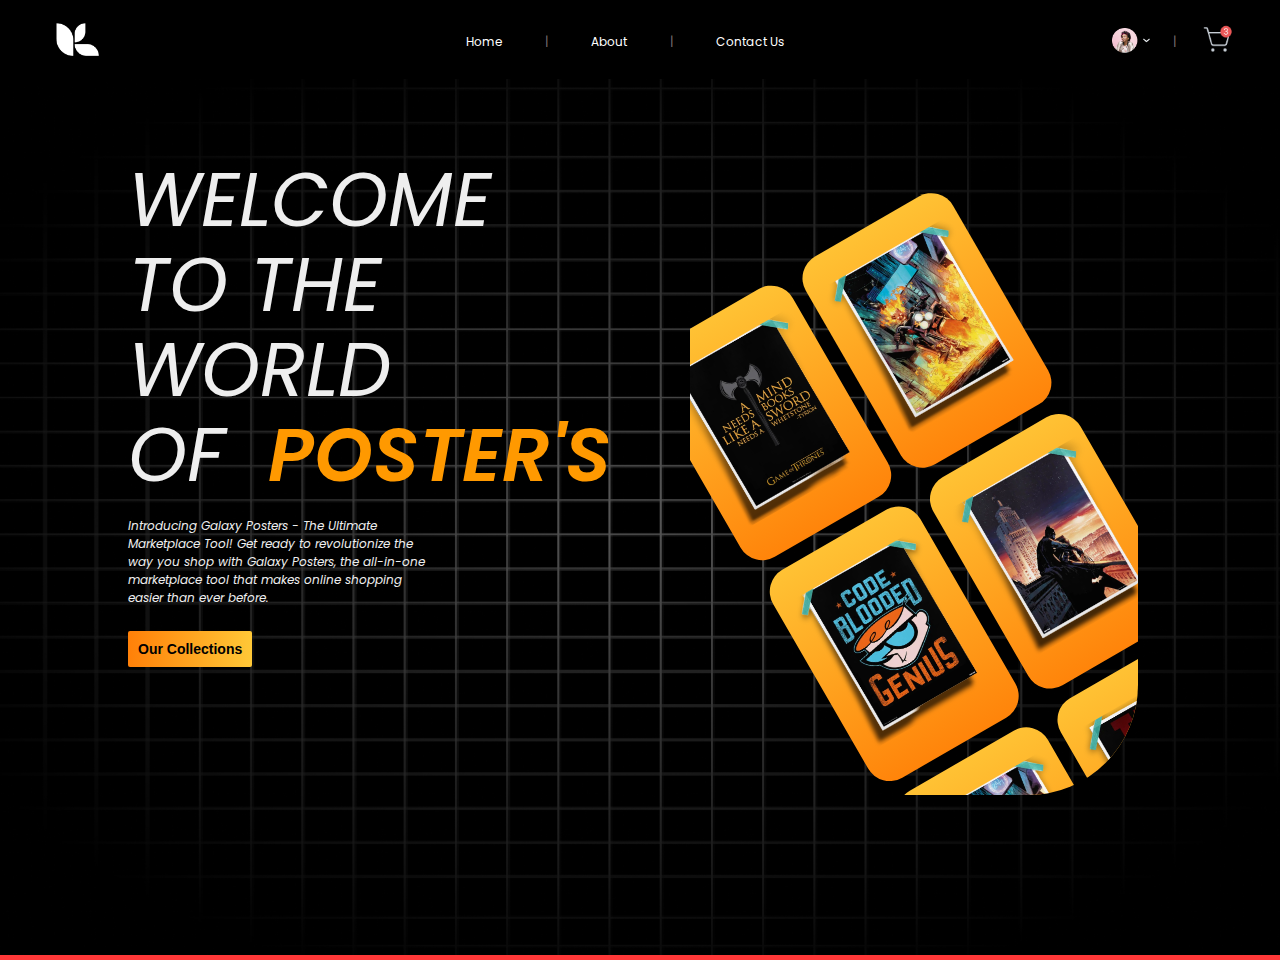
<file: index.html>
<!DOCTYPE html>
<html lang="en">

<head>
    <meta charset="UTF-8">
    <meta name="viewport" content="width=device-width, initial-scale=1.0">
    <title>Document</title>
    <link rel="stylesheet" href="index.css">
</head>

<body>
    <div class="container">
        <header>
            <nav>
                <div class="logo">
                    <img src="image/logo.png" alt="">

                </div>
                <div class="home_contents">
                    <a href="">Home</a>
                    <a class="v_line" href="">|</a>
                    <a href="">About</a>
                    <a class="v_line" href="">|</a>
                    <a href="">Contact Us</a>
                </div>
                <div class="nav_part2">
                    <div class="account_icon">
                        <img src="image/account_icon.png" alt="">
                    </div>
                    <div>
                        <a class="v_line" href="">|</a>
                    </div>

                    <div class="cart">
                        <img src="image/cart.png" alt="">
                    </div>
                    <a class="menu" href="Menu">Menu</a>

                </div>
            </nav>
        </header>

        <div class="landing_page" style="border-bottom: 5px solid rgb(255, 56, 56);">
            <img src="image/bg_Rectangle.png" alt="">
            <div class="left">
                <h1> WELCOME <br>
                    TO THE WORLD <br> OF</h1>
                <h1 class="posters">&nbsp; POSTER'S </h1>
                <p>Introducing Galaxy Posters - The Ultimate Marketplace Tool! Get ready to revolutionize the way you
                    shop with Galaxy Posters, the all-in-one marketplace tool that makes online shopping easier than
                    ever before.</p>

                <button> <a href="collections.html">Our Collections</a></button>
<!-- <hr> -->

            </div>
            <div class="right">
                <div class="circle">
                    <div class="moving">
                        <div class="container1">
                            <div class="up">
                                <img src="image/poster2.png" alt="">

                            </div>
                            <div class="up">
                                <img src="image/superman1.png" alt="">

                            </div>
                            <div class="up">
                                <img src="image/batman4.png" alt="">

                            </div>
                            <div class="up">
                                <img src="image/superman.png" alt="">


                            </div>
                            <div class="up">
                                <img src="image/batman1.png" alt="">

                            </div>
                            <div class="up">
                                <img src="image/poster2.png" alt="">

                            </div>
                            <div class="up">
                                <img src="image/superman1.png" alt="">

                            </div>
                            <div class="up">
                                <img src="image/batman4.png" alt="">

                            </div>
                            <div class="up">
                                <img src="image/superman.png" alt="">


                            </div>
                            <div class="up">
                                <img src="image/poster2.png" alt="">

                            </div>
                            <div class="up">
                                <img src="image/superman1.png" alt="">

                            </div>
                            <div class="up">
                                <img src="image/batman4.png" alt="">

                            </div>
                            <div class="up">
                                <img src="image/superman.png" alt="">


                            </div>
                        </div>
                        <div class="container2">
                            <div class="down">
                                <img src="image/poster3.png" alt="">
                            </div>
                            <div class="down">
                                <img src="image/poster1.png" alt="">
                            </div>
                            <div class="down">
                                <img src="image/poster2.png" alt="">
                            </div>
                            <div class="down">
                                <img src="image/superman3.png" alt="">
                            </div>
                            <div class="down">
                                <img src="image/superman.png" alt="">
                            </div>
                            <div class="down">
                                <img src="image/batman1.png" alt="">
                            </div>
                            <div class="down">
                                <img src="image/poster3.png" alt="">
                            </div>
                            <div class="down">
                                <img src="image/poster1.png" alt="">
                            </div>
                            <div class="down">
                                <img src="image/poster2.png" alt="">
                            </div>
                            <div class="down">
                                <img src="image/superman3.png" alt="">
                            </div>
                            <div class="down">
                                <img src="image/superman.png" alt="">
                            </div>
                            <div class="down">
                                <img src="image/batman1.png" alt="">
                            </div>
                        </div>
                    </div>

                </div>




            </div>

        </div>


    </div>

</body>

</html>
</file>
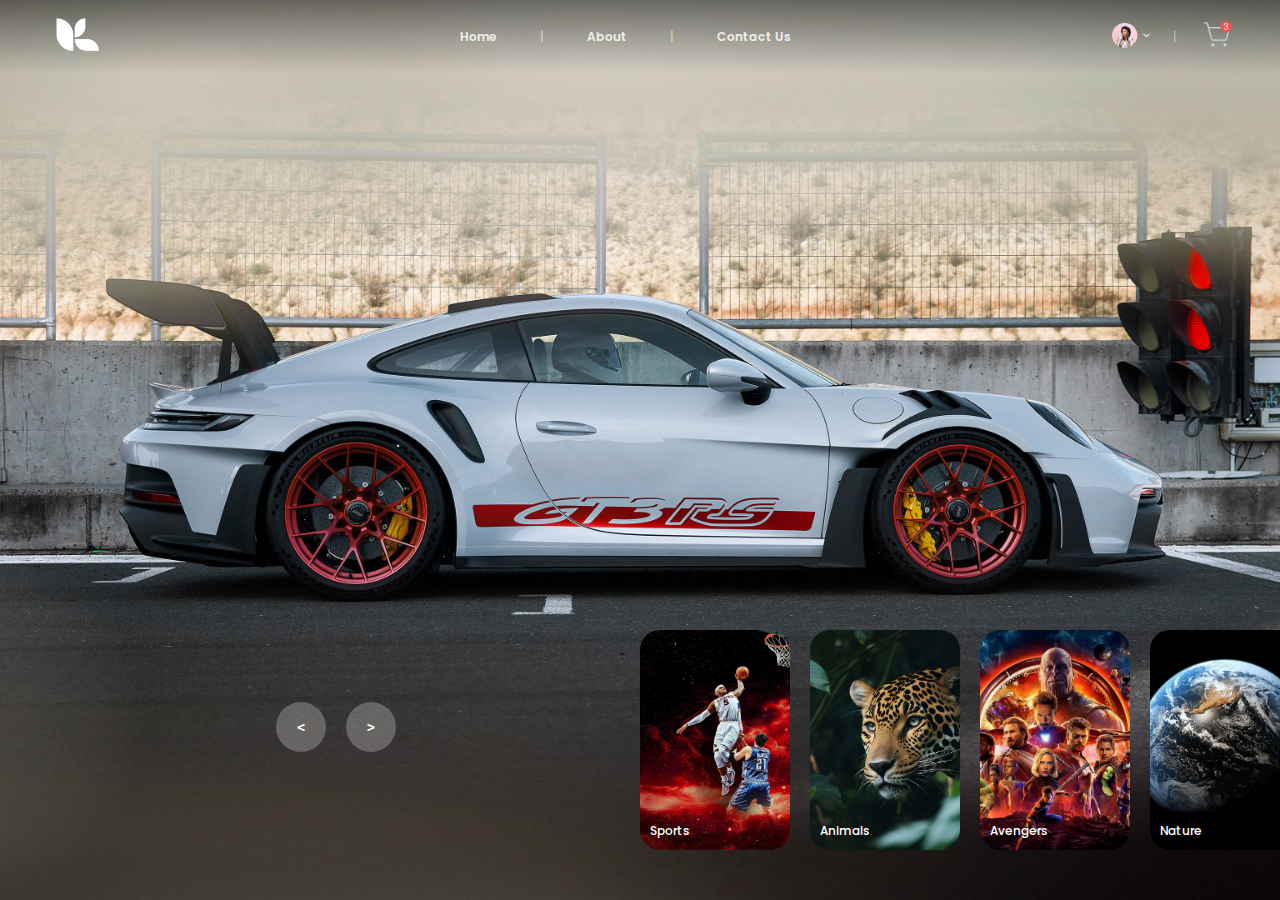
<file: collections.html>
<!DOCTYPE html>
<html lang="en">

<head>
    <meta charset="UTF-8">
    <meta name="viewport" content="width=device-width, initial-scale=1.0">
    <title>Document</title>
    <link rel="stylesheet" href="collections.css">
</head>

<body>
    <header>
        <nav>
            <div class="logo">
                <img src="image/logo.png" alt="">

            </div>
            <div class="home_contents">
                <a href="">Home</a>
                <a class="v_line" href="">|</a>
                <a href="">About</a>
                <a class="v_line" href="">|</a>
                <a href="">Contact Us</a>
            </div>
            <div class="nav_part2">
                <div class="account_icon">
                    <img  src="image/account_icon.png" alt="">
                </div>
                <div>
                    <a class="v_line" href="">|</a>
                </div>

                <div class="cart">
                    <img  src="image/cart.png" alt="">
                </div>
            </div>

        </nav>
    </header>

    <!-- carousel -->
    <div class="carousel">
        <!-- list item -->
        <div class="list">
            <div class="item cars">
                <img src="image/cars1.jpg">
                <div class="content">
                    <div class="author">GALAXY OF POSTERS</div>
                    <div class="title">POSTERS THAT INSPIRE</div>
                    <div class="topic">CARS</div>
                    <div class="des">
                        <!-- lorem 50 -->
                        Lorem ipsum dolor, sit amet consectetur adipisicing elit. Ut sequi, rem magnam nesciunt minima
                        placeat, itaque eum neque officiis unde, eaque optio ratione aliquid assumenda facere ab et
                        quasi ducimus aut doloribus non numquam. Explicabo, laboriosam nisi reprehenderit tempora at
                        laborum natus unde. Ut, exercitationem eum aperiam illo illum laudantium?
                    </div>
                    <div class="buttons">
                        <button>EXPLORE MORE</button>
                    </div>
                </div>
            </div>
            <div class="item">
                <img src="image/sports.jpg">
                <div class="content">
                    <div class="author">GALAXY OF POSTERS</div>
                    <div class="title">POSTERS THAT INSPIRE</div>
                    <div class="topic">SPORTS</div>
                    <div class="des">
                        Lorem ipsum dolor, sit amet consectetur adipisicing elit. Ut sequi, rem magnam nesciunt minima
                        placeat, itaque eum neque officiis unde, eaque optio ratione aliquid assumenda facere ab et
                        quasi ducimus aut doloribus non numquam. Explicabo, laboriosam nisi reprehenderit tempora at
                        laborum natus unde. Ut, exercitationem eum aperiam illo illum laudantium?
                    </div>
                    <div class="buttons">
                        <button>EXPLORE MORE</button>
                    </div>
                </div>
            </div>
            <div class="item">
                <img src="image/img4.jpg">
                <div class="content">
                    <div class="author">GALAXY OF POSTERS</div>
                    <div class="title">POSTERS THAT INSPIRE</div>
                    <div class="topic">ANIMALS</div>
                    <div class="des">
                        Lorem ipsum dolor, sit amet consectetur adipisicing elit. Ut sequi, rem magnam nesciunt minima
                        placeat, itaque eum neque officiis unde, eaque optio ratione aliquid assumenda facere ab et
                        quasi ducimus aut doloribus non numquam. Explicabo, laboriosam nisi reprehenderit tempora at
                        laborum natus unde. Ut, exercitationem eum aperiam illo illum laudantium?
                    </div>
                    <div class="buttons">
                        <button>EXPLORE MORE</button>
                    </div>
                </div>
            </div>
            <div class="item">
                <img src="image/avengers1.jpg">
                <div class="content">
                    <div class="author">GALAXY OF POSTERS</div>
                    <div class="title">POSTERS THAT INSPIRE</div>
                    <div class="topic">AVENGERS</div>
                    <div class="des">
                        Lorem ipsum dolor, sit amet consectetur adipisicing elit. Ut sequi, rem magnam nesciunt minima
                        placeat, itaque eum neque officiis unde, eaque optio ratione aliquid assumenda facere ab et
                        quasi ducimus aut doloribus non numquam. Explicabo, laboriosam nisi reprehenderit tempora at
                        laborum natus unde. Ut, exercitationem eum aperiam illo illum laudantium?
                    </div>
                    <div class="buttons">
                        <button>EXPLORE MORE</button>
                    </div>
                </div>
            </div>
            <div class="item">
                <img src="image/nature2.jpg">
                <div class="content">
                    <div class="author">GALAXY OF POSTERS</div>
                    <div class="title">POSTERS THAT INSPIRE</div>
                    <div class="topic">NATURE</div>
                    <div class="des">
                        Lorem ipsum dolor, sit amet consectetur adipisicing elit. Ut sequi, rem magnam nesciunt minima
                        placeat, itaque eum neque officiis unde, eaque optio ratione aliquid assumenda facere ab et
                        quasi ducimus aut doloribus non numquam. Explicabo, laboriosam nisi reprehenderit tempora at
                        laborum natus unde. Ut, exercitationem eum aperiam illo illum laudantium?
                    </div>
                    <div class="buttons">
                        <button>EXPLORE MORE</button>
                    </div>
                </div>
            </div>
            <div class="item">
                <img src="image/anime2.jpeg">
                <div class="content">
                    <div class="author">GALAXY OF POSTERS</div>
                    <div class="title">POSTERS THAT INSPIRE</div>
                    <div class="topic">ANIME</div>
                    <div class="des">
                        Lorem ipsum dolor, sit amet consectetur adipisicing elit. Ut sequi, rem magnam nesciunt minima
                        placeat, itaque eum neque officiis unde, eaque optio ratione aliquid assumenda facere ab et
                        quasi ducimus aut doloribus non numquam. Explicabo, laboriosam nisi reprehenderit tempora at
                        laborum natus unde. Ut, exercitationem eum aperiam illo illum laudantium?
                    </div>
                    <div class="buttons">
                        <button>EXPLORE MORE</button>
                    </div>
                </div>
            </div>
        </div>



        <!-- list thumnail -->
        <div class="thumbnail">
            <div class="item ">
                <img src="image/cars1.jpg">
                <div class="content">
                    <div class="title">
                        Cars
                    </div>
                </div>
            </div>
            <div class="item">
                <img src="image/sports.jpg">
                <div class="content">
                    <div class="title">
                        Sports
                    </div>
                </div>
            </div>
            <div class="item">
                <img src="image/img4.jpg">
                <div class="content">
                    <div class="title">
                        Animals
                    </div>
                </div>
            </div>
            <div class="item">
                <img src="image/avengers1.jpg">
                <div class="content">
                    <div class="title">
                        Avengers
                    </div>
                </div>
            </div>
            <div class="item">
                <img src="image/nature2.jpg">
                <div class="content">
                    <div class="title">
                        Nature
                    </div>
                </div>
            </div>
            <div class="item">
                <img src="image/anime2.jpeg">
                <div class="content">
                    <div class="title">
                        Anime
                    </div>
                </div>
            </div>
        </div>
        <!-- next prev -->

        <div class="arrows">
            <button id="prev"><</button>
            <button id="next">></button>
        </div>


        <!-- time running -->
        <div class="time"></div>
    </div>

    <script src="app.js"></script>
</body>

</html>
</file>
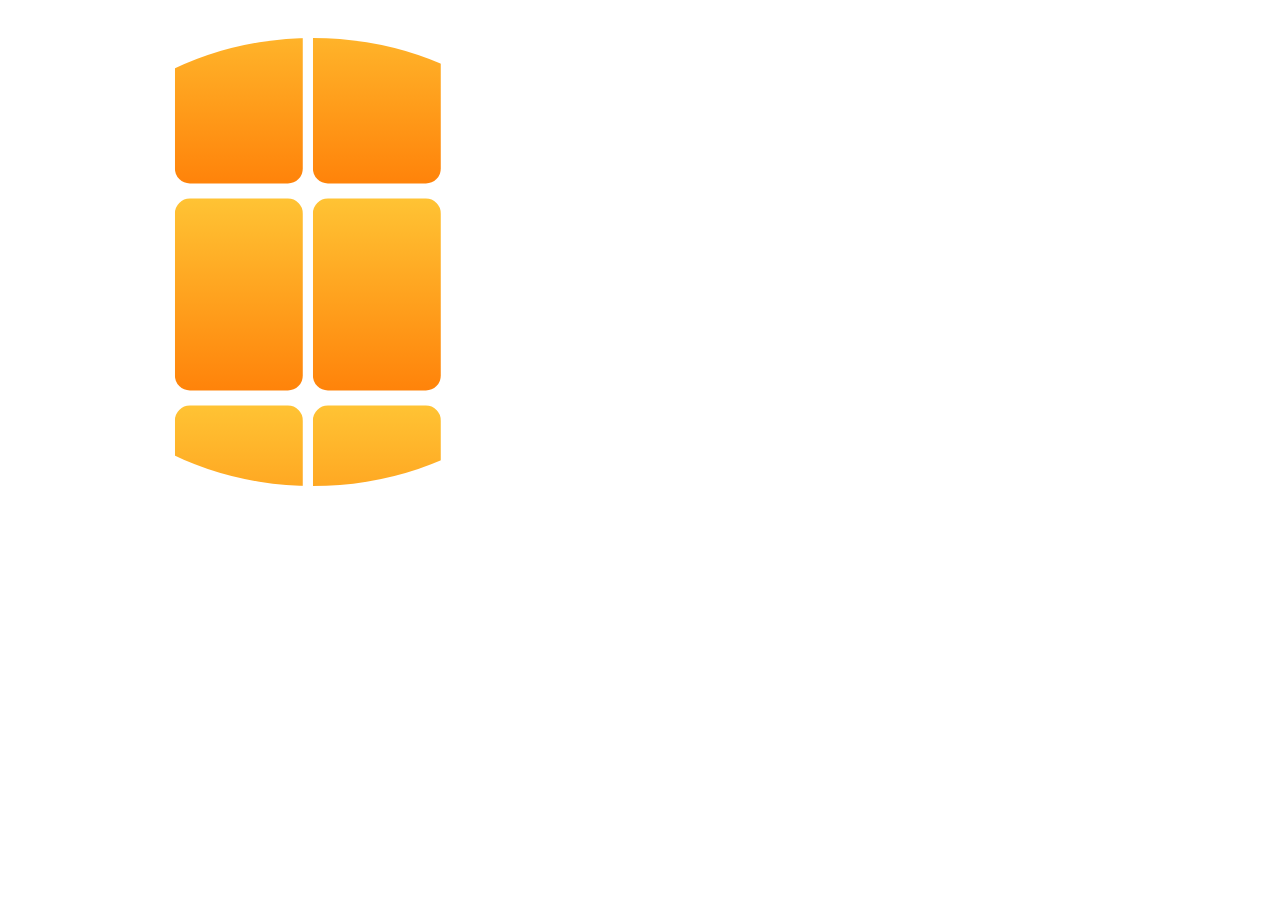
<file: designs/moving_design.html>
<!DOCTYPE html>
<html lang="en">

<head>
    <meta charset="UTF-8">
    <meta name="viewport" content="width=device-width, initial-scale=1.0">
    <title>Document</title>
    <link rel="stylesheet" href="design.css">
</head>

<body>
    <div class="main">
        <div class="circle">
            <div class="moving">
                <div class="container1">
                    <div class="up">
        
                    </div>
                    <div class="up">
        
                    </div>
                    <div class="up">
        
                    </div>
                    <div class="up">
        
                    </div>
                </div>
                <div class="container2">
                    <div class="down">
        
                    </div>
                    <div class="down">
        
                    </div>
                    <div class="down">
        
                    </div>
                    <div class="down">
        
        
                    </div>
        
                </div>
            </div>

        </div>
    </div>

<!-- 
    <div class="moving">
        <div class="container">
            <div class="up">

            </div>
            <div class="up">

            </div>
            <div class="up">

            </div>
            <div class="up">

            </div>
        </div>
        <div class="container2">
            <div class="down">

            </div>
            <div class="down">

            </div>
            <div class="down">

            </div>
            <div class="down">


            </div>

        </div>
    </div> -->

</body>

</html>
</file>
<file: index.css>
@import url('https://fonts.googleapis.com/css2?family=Poppins:ital,wght@0,100;0,200;0,300;0,400;0,500;0,600;0,700;0,800;0,900;1,100;1,200;1,300;1,400;1,500;1,600;1,700;1,800;1,900&display=swap');
@import url('https://fonts.googleapis.com/css2?family=Roboto:ital,wght@0,100;0,300;0,400;0,500;0,700;0,900;1,100;1,300;1,400;1,500;1,700;1,900&display=swap');
@import url('https://fonts.googleapis.com/css2?family=Inter:wght@100..900&family=Roboto:ital,wght@0,100;0,300;0,400;0,500;0,700;0,900;1,100;1,300;1,400;1,500;1,700;1,900&display=swap');


body {
    margin: 0;
    background-color: #000000;
    color: #eee;
    font-family: Poppins;
    font-size: 12px;
}

a {
    text-decoration: none;
}

header {
    width: 100vw;
    max-width: 100%;
    margin: auto;
    height: 50px;
    align-items: center;
    position: relative;
    z-index: 100;
}

nav {
    margin-top: 5px;
    display: flex;
    align-items: center;
    justify-content: space-between;
    padding: 2vh 2vw;
    background: black;
    /* background: linear-gradient(to bottom, rgba(0, 0, 0, 0.50), rgba(0, 0, 0, 0)); */

}

nav .home_contents {
    margin-left: 80px;


}

nav .nav_part2 {
    display: flex;
    align-items: center;
    justify-content: space-between;
    margin-right: 20px;
}

nav .nav_part2 .account_icon img {
    width: 38px;
    margin: 2px 23px 0 0;
}

nav .nav_part2 .cart img {
    width: 31px;
    margin-left: -13px;

}

header img {
    width: 43px;
    margin-left: 30px;

}

header a {
    color: #ffffff;
    margin-right: 40px;
}

header .menu{
    display: none;
}

.v_line {
    color: #ffffff71;
}


/* landing_page */

.landing_page {
    height: 100vh;
    width: 100%;
    position: relative;
    display: flex;

}

.landing_page img {
    width: 100%;
    height: 100%;
    object-fit: cover;

}

.landing_page .left {
    position: absolute;
    top: 8vw;
    left: 10vw;
    /* background-color: rgba(65, 157, 255, 0.638); */
    height: 50%;
    width: 40%;
    z-index: 9;

}

.landing_page .left h1 {
    font-size: 75px;
    font-weight: 400;
    display: contents;
    font-style: italic;
    line-height: 85px;
    font-family: poppins;

}

.landing_page .left .posters {
    color: #ff9900;
    font-weight: 600;

}

.landing_page .left p {
    width: 60%;
    font-style: italic;
    margin-top: 1.5vw;

}

.landing_page .left button {
    background: linear-gradient(to right, #FF8008, #FFC837);
    padding: 10px;
    font-size: 14px;
    font-weight: 700;
    margin-top: 10px;
    border-style: none;
    border-radius: 2px;
    margin-top: 1vw;
    text-decoration: none;
}

.landing_page .left a {
    color: black;
    text-decoration: none;
}

.landing_page .right {
    background-color: #f7f7f700;
    right: 0;
    height: 100%;
    width: 50%;
    position: absolute;

}

.right .circle {
    margin: 50px;
    margin-top: 65px;
    border-radius: 110px;
    height: 75%;
    width: 70%;
    background-color: rgba(0, 255, 255, 0);
    /* border: 1px solid red; */
    overflow: hidden;
    position: absolute;
    justify-content: center;
    align-items: center;
    display: flex;
}


.circle .moving {
    /* border: 1px solid red; */
    rotate: 60deg;
    height: 25vw;
    width: 35vw;
    background-color: rgba(0, 0, 0, 0);
    position: relative;
}

.container1 {
    display: flex;
    margin-bottom: 15px;
}

.container1 .up {
    background: linear-gradient(to right, #ffc234, #ff840a);
    height: 170px;
    min-width: 240px;
    position: relative;
    margin-right: 15px;
    border-radius: 25px;
    animation-name: up_animation;
    animation-duration: 10s;
    animation-timing-function: linear;
    animation-iteration-count: infinite;
    animation-direction: reverse;

}

.container2 {
    display: flex;
}

.container2 .down {
    background: linear-gradient(to right, #ffc234, #ff840a);
    height: 170px;
    min-width: 240px;
    position: relative;
    margin-right: 15px;
    border-radius: 25px;
    animation-name: down_animation;
    animation-duration: 10s;
    animation-timing-function: linear;
    animation-iteration-count: infinite;
    animation-direction: reverse;
}


@keyframes down_animation {
    from {
        transform: translate(-50%);
    }

    to {
        transform: translate(-300%);

    }
}

@keyframes up_animation {
    from {
        transform: translate(-300%);
    }

    to {
        transform: translate(-50%);

    }
}

.container1 .up img {
    position: absolute;
    rotate: 270deg;
    width: 165px;
    left: 14%;
}

.container2 .down img {
    position: absolute;
    rotate: 270deg;
    width: 165px;
    left: 14%;
}

/* medai query */

 @media screen and (max-width:800px) {

    .landing_page {
        height: 95vh;
        width: 100%;
        position: relative;
        display: flex;

    }

    .landing_page img {
        width: 100%;
        height: 100%;
        object-fit: cover;
    }

    .landing_page .left {
        position: absolute;
        top: 10vw;
        left: 8vw;
        height: 50%;
        width: 70%;
        z-index: 9;
        overflow: hidden;
    }

    .landing_page .left h1 {
        font-size: 65px;
        font-weight: 400;
        display: contents;
        font-style: italic;
        line-height: 9vw;
        font-family: poppins;

    }

    .landing_page .left .posters {
        color: #ff9900;
        font-weight: 600;

    }

    .landing_page .left p {
        width: 60%;
        font-style: italic;
        margin-top: 1.5vw;

    }

    .landing_page .left button {
        background: linear-gradient(to right, #FF8008, #FFC837);
        padding: 10px;
        font-size: 14px;
        font-weight: 700;
        margin-top: 10px;
        border-style: none;
        border-radius: 2px;
        margin-top: 1vw;
        text-decoration: none;
    }

    .landing_page .left a {
        color: black;
        text-decoration: none;
    }

    .landing_page .right {
        background-color: #f7f7f700;
        right: 0;
        top: 40%;
        height: 100%;
        width: 50%;
        position: absolute;

    }

    .right .circle {
        margin: 0px;
        border-radius: 120px;
        height: 60%;
        width: 100%;
        top: -5%;
        right: 10%;
        background-color: rgba(0, 255, 255, 0);
        overflow: hidden;
    }

    .circle .moving {
        /* border: 1px solid red */
        rotate: 120deg;
        height: 50vw;
        width: 100%;
        background-color: rgba(0, 0, 0, 0);
        position: relative;
    }

    .container1 .up {
        background: linear-gradient(to right, #ffc234da, #ff840ad2);
        height: 140px;
        min-width: 200px;
        position: relative;
        margin-right: 12px;
        border-radius: 25px;
    }

    .container2 .down {
        background: linear-gradient(to right, #ffc234da, #ff840ad2);
        height: 140px;
        min-width: 200px;
        position: relative;
        margin-right: 12px;
        border-radius: 25px;
    }


}

/*............. MEDIA QUERY FOR PHONE.............. */

@media screen and (max-width: 431Px) {

    header {
        width: 100%;
        height: 50px;
        align-items: center;
        position: relative;
        z-index: 100;
    }
    
    nav {
        margin-top: 0px;
        display: flex;
        align-items: center;
        justify-content: space-between;
        background: linear-gradient(to bottom, rgba(90, 90, 90, 0.084), rgba(0, 0, 0, 0));
    }
        
    header img {
        width: 35px;
        margin-top: 4px;
        margin-left: 15px;
    }
    nav .nav_part2 {
        display: flex;
        align-items: center;
        margin-right: -35px;
        
        /* margin-top: 5px; */
    }
    
    nav .nav_part2 .account_icon img {
        width: 33px;
        /* margin: 2px 23px 0 0; */
    }
    
    nav .nav_part2 .cart img {
        width: 25px;
    }
    
    header a {
      display: none;
    }
    
    header .menu{
        display: block;
    }


    /* landing_page */
    .landing_page {
        height: 100vh;
        width: 100%;
        position: relative;
        display: flex;

    }

    .landing_page img {
        width: 100%;
        height: 100%;
        object-fit: cover;
    }

    .landing_page .left {
        position: absolute;
        top: 6%;
        left: 20px;
        height: 100%;
        width: 90%;
        z-index: 9;
        overflow: hidden;
        
    }

    .landing_page .left h1 {
        font-size:  50px;
        font-weight: 550;
        display: contents;
        font-style: italic;
        line-height: 50px;
        font-family: poppins;

    }

    .landing_page .left .posters {
        color: #ff9900;
        font-weight: 700;

    }

    .landing_page .left p {
        width: 100%;
        font-style: italic;
        margin-top: 7px;

    }

    .landing_page .right {
        height: 100%;
        width: 100%;
        position: absolute;
        margin-top: 0px;
        /* overflow: hidden;w */
        top: 55%;

    }

    .right .circle {
        margin: 0px;
        border-radius: 60px;
        height: 40%;
        width: 100%;
        right: 0%;
        background-color: rgba(0, 255, 255, 0);
        overflow: hidden;
    }

    .circle .moving {
        /* border: 1px solid red */
        rotate: 120deg;
        height: 75vw;
        width: 100%;
        background-color: rgba(0, 0, 0, 0);
        position: relative;
    }

    .container1 .up {
        background: linear-gradient(to right, #ffc234da, #ff840ad2);
        height: 130px;
        min-width: 190px;
        position: relative;
        margin-right: 12px;
        border-radius: 25px;
    }

    .container2 .down {
        background: linear-gradient(to right, #ffc234da, #ff840ad2);
        height: 130px;
        min-width: 190px;
        position: relative;
        margin-right: 12px;
        border-radius: 25px;
    }

    .container1 .up img {
        position: absolute;
        rotate: 270deg;
        width: 130px;
        left: 15%;
    }
    
    .container2 .down img {
        position: absolute;
        rotate: 270deg;
        width: 130px;
        left: 15%;
    }
    
    
}

.invert{
    filter: invert(100%);
}
</file>
<file: collections.css>
@import url('https://fonts.googleapis.com/css2?family=Poppins:ital,wght@0,100;0,200;0,300;0,400;0,500;0,600;0,700;0,800;0,900;1,100;1,200;1,300;1,400;1,500;1,600;1,700;1,800;1,900&display=swap');
body{
    margin: 0;
    background-color: #000;
    color: #eee;
    font-family: Poppins;
    font-size: 12px;
}

a{
    text-decoration: none;
}

header {
    width: 100vw;
    max-width: 100%;
    margin: auto;
    height: 50px;
    align-items: center;
    position: relative;
    z-index: 100;
}

nav {
    display: flex;
    align-items: center;
    justify-content: space-between;
    padding: 2vh 2vw;
    background: linear-gradient(to bottom, rgba(0, 0, 0, 0.50), rgba(0, 0, 0, 0));

}

nav .home_contents {
    margin-left: 80px;
    font-weight: 600;

}

nav .nav_part2 {
    display: flex;
    align-items: center;
    justify-content: space-between;
    margin-right: 20px;
}

nav .nav_part2 .account_icon img {
    width: 38px;
    margin: 2px 23px 0 0;
}

nav .nav_part2 .cart img {
    width: 31px;
    margin-left: -13px;


}

header img {
    width: 43px;
    margin-left: 30px;


}

header a {
    color: #eee;
    margin-right: 40px;
}

.v_line {
    color: #ffffff71;
}



/* carousel */
.carousel{
    height: 100vh;
    margin-top: -50px;
    width: 100vw;
    overflow: hidden;
    position: relative;
}
.carousel .list .item{
    width: 100%;
    height: 100%;
    position: absolute;
    inset: 0 0 0 0;
}
.carousel .list .item img{
    width: 100%;
    height: 100%;
    object-fit: cover;
}
.carousel .list .item .content{
    position: absolute;
    top: 20%;
    width: 1140px;
    max-width: 80%;
    left: 50%;
    transform: translateX(-50%);
    padding-right: 30%;
    box-sizing: border-box;
    color: #fff;
    text-shadow: 0 5px 10px #0009;
}
.carousel .list .item .author{
    font-weight: bold;
    letter-spacing: 10px;
}
.carousel .list .item .title,
.carousel .list .item .topic{
    font-size: 5em;
    font-weight: bold;
    line-height: 1.3em;
}
.carousel .list .item .topic{
    color: #f1683a;
}
.carousel .list .item .buttons{
    margin-top: 20px;
}

.carousel .list .item .buttons button{
    border: none;

    /* background: linear-gradient(to right, #ff810a, #ffc637); */
    letter-spacing: 2px;
    font-family: Poppins;
    font-weight: 500;
    padding: 10px 13px;
    
    
}
.carousel .list .item .buttons button:nth-child(2){
    background-color: transparent;
    border: 1px solid #fff;
    color: #eee;
}
/* thumbail */
.thumbnail{
    position: absolute;
    bottom: 50px;
    left: 50%;
    width: max-content;
    z-index: 100;
    display: flex;
    gap: 20px;
}
.thumbnail .item{
    width: 150px;
    height: 220px;
    flex-shrink: 0;
    position: relative;
}
.thumbnail .item img{
    width: 100%;
    height: 100%;
    object-fit: cover;
    border-radius: 20px;
}
.thumbnail .item .content{
    color: #fff;
    position: absolute;
    bottom: 10px;
    left: 10px;
    right: 10px;
}
.thumbnail .item .content .title{
    font-weight: 500;
}
.thumbnail .item .content .description{
    font-weight: 300;
}
/* arrows */
.arrows{
    position: absolute;
    top: 78%;
    right: 55%;
    z-index: 100;
    width: 300px;
    max-width: 30%;
    display: flex;
    gap: 20px;
    align-items: center;
}
.arrows button{
    width: 50px;
    height: 50px;
    border-radius: 50%;
    background-color: #eee4;
    border: none;
    color: #fff;
    font-family: monospace;
    font-weight:bolder;
    transition: .4s;
   
}
.arrows button:hover{
    background-color: #fff;
    color: #000;
}

/* animation */
.carousel .list .item:nth-child(1){
    z-index: 1;
}

/* animation text in first item */

.carousel .list .item:nth-child(1) .content .author,
.carousel .list .item:nth-child(1) .content .title,
.carousel .list .item:nth-child(1) .content .topic,
.carousel .list .item:nth-child(1) .content .des,
.carousel .list .item:nth-child(1) .content .buttons
{
    transform: translateY(50px);
    filter: blur(20px);
    opacity: 0;
    animation: showContent .5s 1s linear 1 forwards;
}
@keyframes showContent{
    to{
        transform: translateY(0px);
        filter: blur(0px);
        opacity: 1;
    }
}
.carousel .list .item:nth-child(1) .content .title{
    animation-delay: 1s!important;
}
.carousel .list .item:nth-child(1) .content .topic{
    animation-delay: 1.2s!important;
}
.carousel .list .item:nth-child(1) .content .des{
    animation-delay: 1.4s!important;
}
.carousel .list .item:nth-child(1) .content .buttons{
    animation-delay: 1.6s!important;
}
/* create animation when next click */
.carousel.next .list .item:nth-child(1) img{
    width: 150px;
    height: 220px;
    position: absolute;
    bottom: 50px;
    left: 50%;
    border-radius: 30px;
    animation: showImage .5s linear 1 forwards;
}
@keyframes showImage{
    to{
        bottom: 0;
        left: 0;
        width: 100%;
        height: 100%;
        border-radius: 0;
    }
}

.carousel.next .thumbnail .item:nth-last-child(1){
    overflow: hidden;
    animation: showThumbnail .5s linear 1 forwards;
}
.carousel.prev .list .item img{
    z-index: 100;
}
@keyframes showThumbnail{
    from{
        width: 0;
        opacity: 0;
    }
}
.carousel.next .thumbnail{
    animation: effectNext .5s linear 1 forwards;
}

@keyframes effectNext{
    from{
        transform: translateX(150px);
    }
}

/* running time */

.carousel .time{
    position: absolute;
    z-index: 1000;
    width: 0%;
    height: 3px;
    background-color: #f1683a;
    left: 0;
    top: 0;
}

.carousel.next .time,
.carousel.prev .time{
    animation: runningTime 2s linear 1 forwards;
}
@keyframes runningTime{
    from{ width: 100%}
    to{width: 0}
}


/* prev click */

.carousel.prev .list .item:nth-child(2){
    z-index: 2;
}

.carousel.prev .list .item:nth-child(2) img{
    animation: outFrame 0.5s linear 1 forwards;
    position: absolute;
    bottom: 0;
    left: 0;
}
@keyframes outFrame{
    to{
        width: 150px;
        height: 220px;
        bottom: 50px;
        left: 50%;
        border-radius: 20px;
    }
}

.carousel.prev .thumbnail .item:nth-child(1){
    overflow: hidden;
    opacity: 0;
    animation: showThumbnail .5s linear 1 forwards;
}
.carousel.next .arrows button,
.carousel.prev .arrows button{
    pointer-events: none;
}
.carousel.prev .list .item:nth-child(2) .content .author,
.carousel.prev .list .item:nth-child(2) .content .title,
.carousel.prev .list .item:nth-child(2) .content .topic,
.carousel.prev .list .item:nth-child(2) .content .des,
.carousel.prev .list .item:nth-child(2) .content .buttons
{
    animation: contentOut 1.5s linear 1 forwards!important;
}

@keyframes contentOut{
    to{
        transform: translateY(-150px);
        filter: blur(20px);
        opacity: 0;
    }
}
@media screen and (max-width: 678px) {
    .carousel .list .item .content{
        padding-right: 0;
    }
    .carousel .list .item .content .title{
        font-size: 30px;
    }
}
</file>
<file: designs/design.css>
.main {
    height: 100%;
    width: 100%;
    background-color: rgba(0, 0, 0, 0.255);
}


.main .circle{
    margin: 30px;
    border-radius: 50%;
    height: 35vw;
    width: 43%;
    animation-duration: 3s;
    animation-name: circl;
    animation-timing-function: ease-in-out;
    animation-iteration-count: infinite;
    animation-direction: alternate;
    overflow: hidden;
    position:absolute;
    
}


@keyframes circle {
    from {
        transform: skew(10deg);
    }

    to {
        transform:skew(-10deg);
    }

}


.circle .moving {
    border-radius: 50px;
    margin-top: 100px;
    rotate: 90deg;
    height: 57%;
    width: 100%;
    background-color: rgba(0, 0, 0, 0);
    position: relative;

}

.container1 {
   
    height: 50%;
    width: 100%;
    display: flex;
    overflow: hidden;

}

.container1 .up {
    background: linear-gradient(to right, #FFC334, #FF830A);
    height: 100%;
    min-width: 35%;
    position: relative;
    margin-right: 15px;
    border-radius: 15px;
    animation-name: up_animation;
    animation-duration: 5s;
    animation-timing-function: linear;
    animation-iteration-count: infinite;

}


.container2 {
 
    height: 50%;
    width: 100%;
    display: flex;
    overflow: hidden;
    margin-top: 0.8vw;
}


.container2 .down {
    background: linear-gradient(to right, #FFC334, #FF830A);
    height: 100%;
    min-width: 35%;
    position: relative;
    margin-right: 15px;
    border-radius: 15px;
    animation-name: down_animation;
    animation-duration: 10s;
    animation-timing-function: linear;
    animation-iteration-count: infinite;

}


@keyframes up_animation {
    from {
        transform: translate(0);
    }

    to {
        transform: translate(-100%);

    }
}

@keyframes down_animation {
    from {
        transform: translate(-100%);
    }

    to {
        transform: translate(0);

    }
}
</file>
